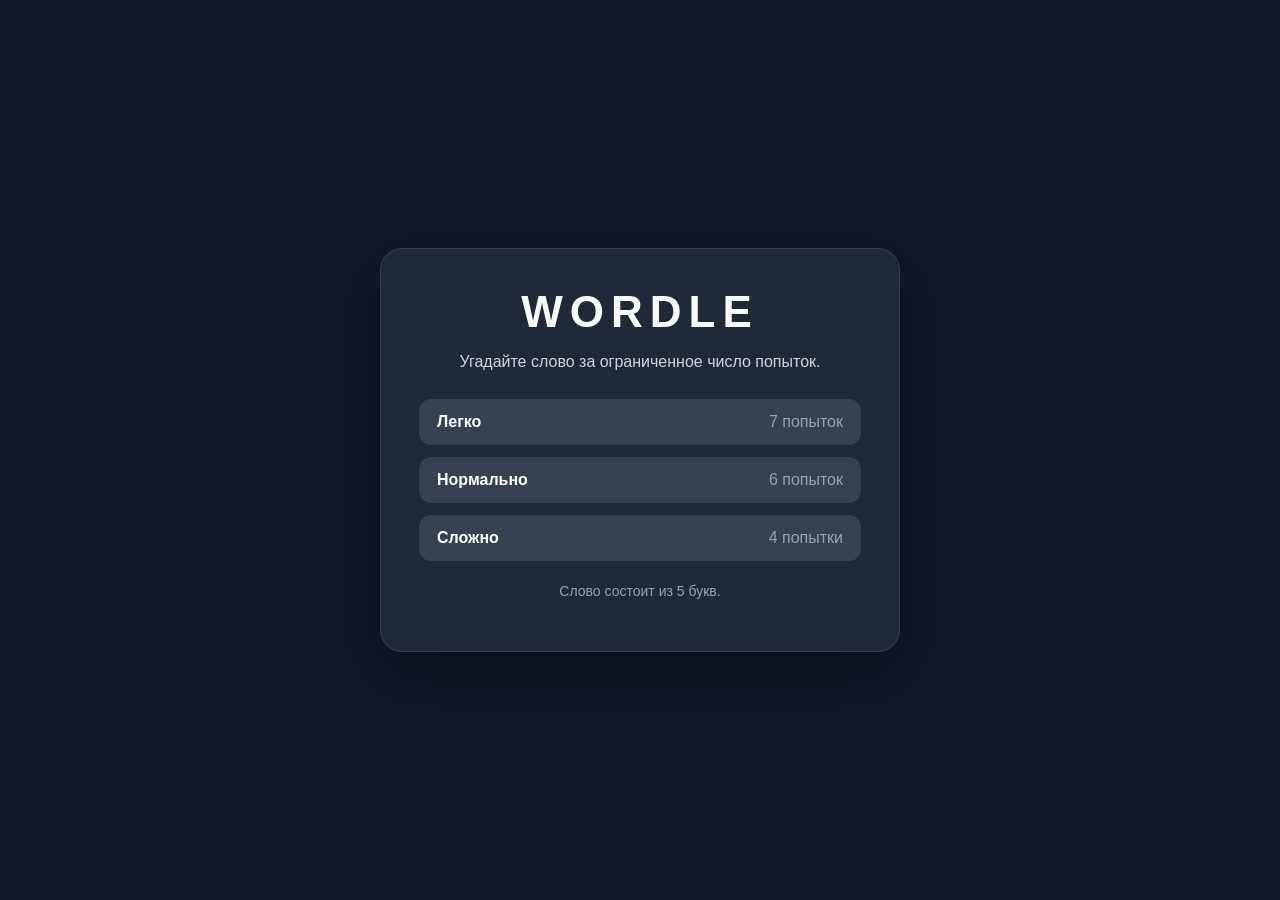
<file: index.html>
<!DOCTYPE html>
<html lang="ru">
<head>
    <meta charset="UTF-8">
    <meta name="viewport" content="width=device-width, initial-scale=1.0">
    <title>WORDLE</title>
    <link rel="stylesheet" href="style.css">
</head>
<body>
<main class="screen menu-screen" id="menuScreen">
    <section class="panel menu-panel">
        <h1>WORDLE</h1>
        <p class="description">Угадайте слово за ограниченное число попыток.</p>
        <div class="difficulty" id="difficulty" name="difficulty">
            <button class="difficulty-btn" data-difficulty="easy" data-attempts="7">Легко <span>7 попыток</span></button>
            <button class="difficulty-btn" data-difficulty="normal" data-attempts="6">Нормально <span>6 попыток</span></button>
            <button class="difficulty-btn" data-difficulty="hard" data-attempts="4">Сложно <span>4 попытки</span></button>
        </div>
        <p class="hint">Слово состоит из 5 букв.</p>
    </section>
</main>
<script src="menu.js"></script>
</body>
</html>
</file>
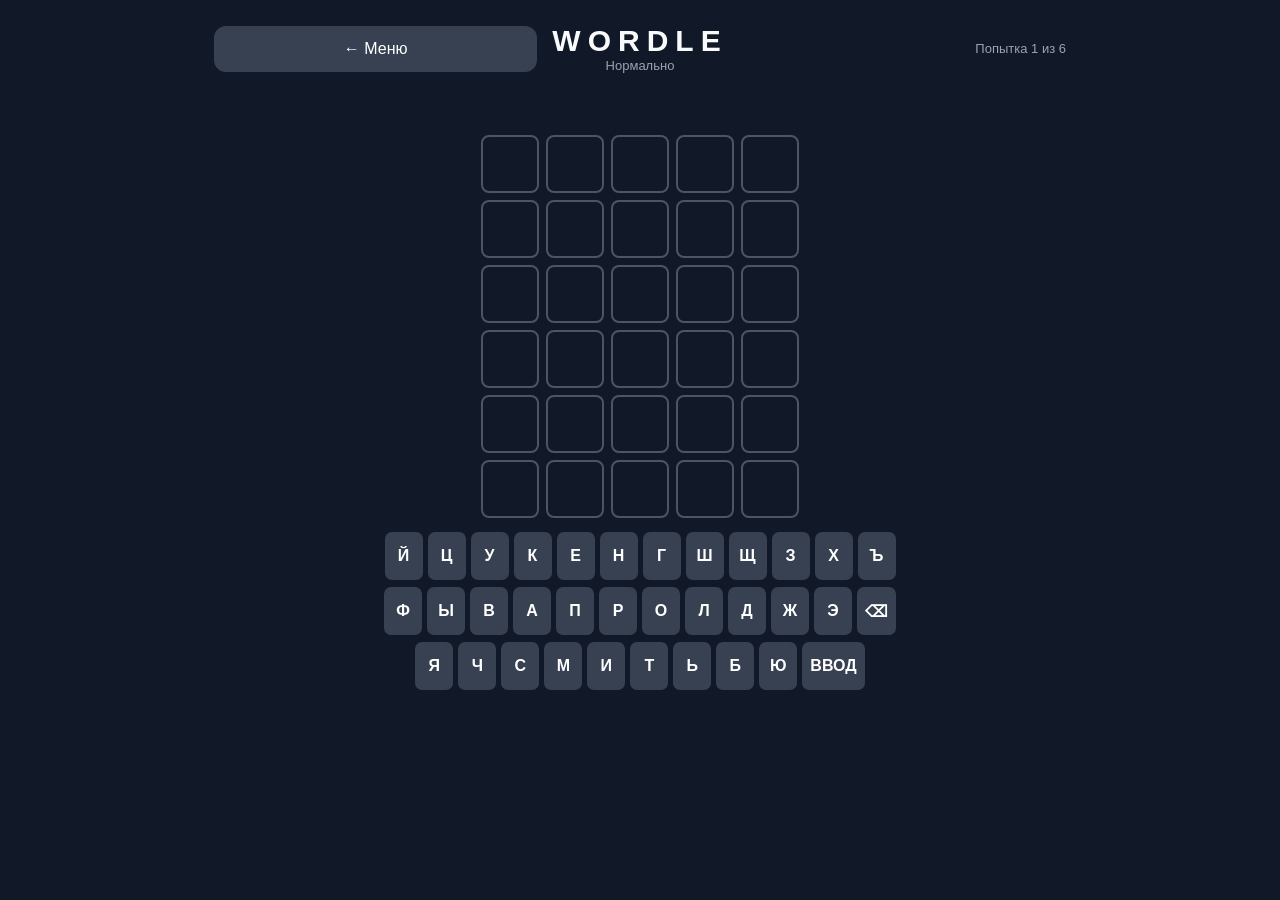
<file: game.html>
<!DOCTYPE html>
<html lang="ru">
<head>
    <meta charset="UTF-8">
    <meta name="viewport" content="width=device-width, initial-scale=1.0">
    <title>WORDLE</title>
    <link rel="stylesheet" href="style.css">
</head>
<body>
<main class="screen game-screen" id="gameScreen">
    <header class="game-header">
        <button id="backButton" class="small-btn" type="button">← Меню</button>
        <div>
            <h1>WORDLE</h1>
            <div id="difficultyLabel" class="difficulty-label"></div>
        </div>
        <div class="attempt-counter" id="attemptCounter"></div>
    </header>

    <section class="game-area">
        <div id="message" class="message" aria-live="polite"></div>
        <div id="board" class="board" aria-label="Игровое поле"></div>
        <div id="keyboard" class="keyboard" aria-label="Виртуальная клавиатура"></div>
            </section>
</main>
<script src="game.js"></script>
</body>
</html>
</file>
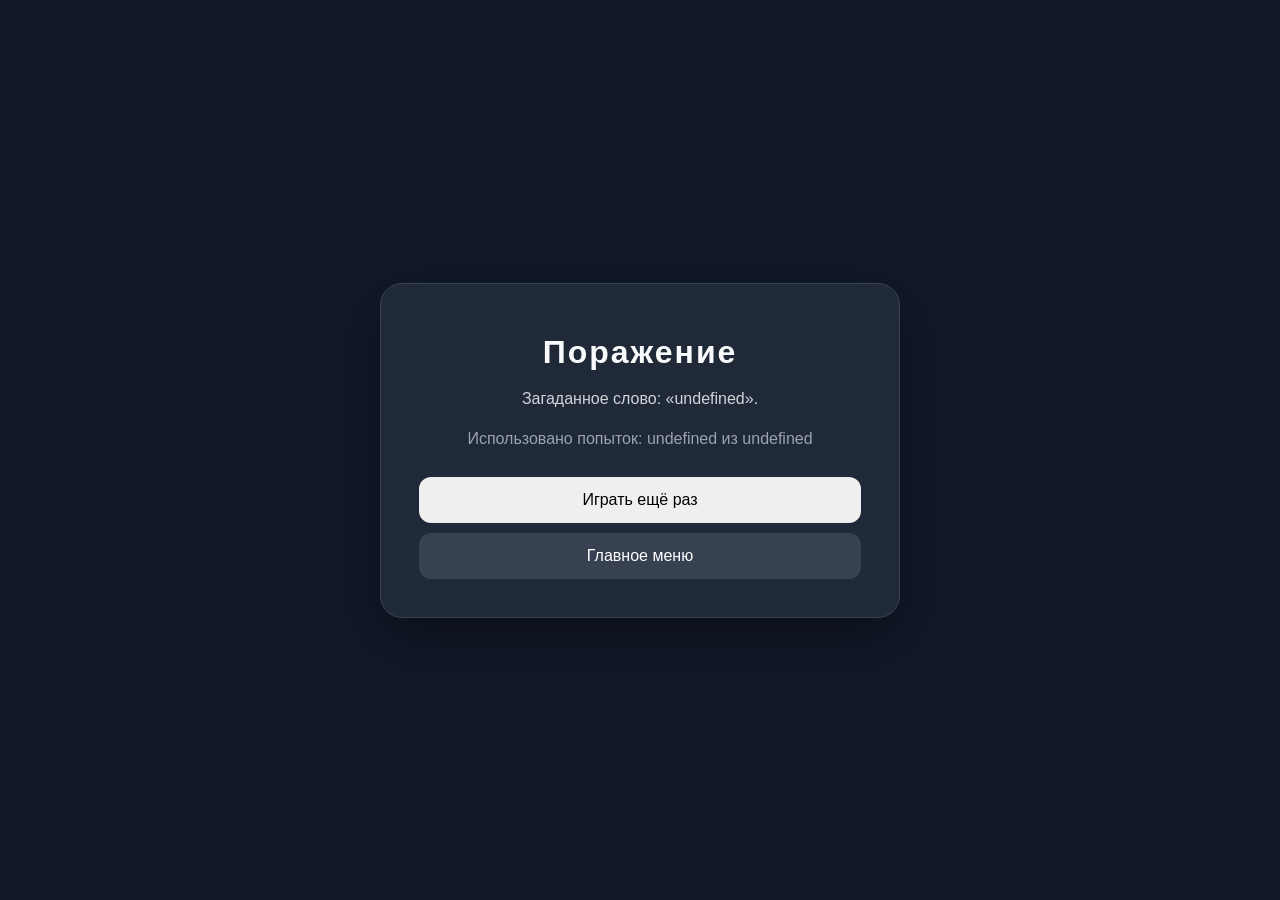
<file: result.html>
<!DOCTYPE html>
<html lang="ru">
<head>
    <meta charset="UTF-8">
    <meta name="viewport" content="width=device-width, initial-scale=1.0">
    <title>WORDLE</title>
    <link rel="stylesheet" href="style.css">
</head>
<body>
<main class="screen result-screen" id="resultScreen">
    <section class="panel result-panel">
        <div id="resultIcon" class="result-icon"></div>
        <h1 id="resultTitle"></h1>
        <p id="resultText"></p>
        <p id="resultStats" class="result-stats"></p>
        <div class="result-actions">
            <button id="againButton" class="submit-btn" type="button">Играть ещё раз</button>
            <button id="menuButton" class="small-btn" type="button">Главное меню</button>
        </div>
    </section>
</main>
<script src="result.js"></script>
</body>
</html>
</file>
<file: style.css>
* {
    box-sizing: border-box;
}

html,
body {
    margin: 0;
    min-height: 100%;
}

body {
    font-family: Arial, Helvetica, sans-serif;
    background: #111827;
    color: #f8fafc;
}

button {
    font: inherit;
}

.screen {
    min-height: 100vh;
    padding: 24px;
}

.menu-screen,
.result-screen {
    display: flex;
    align-items: center;
    justify-content: center;
}

.panel {
    width: min(520px, 100%);
    background: #1f2937;
    border: 1px solid #374151;
    border-radius: 22px;
    padding: 38px;
    text-align: center;
    box-shadow: 0 20px 60px rgba(0, 0, 0, .35);
}

h1 {
    margin: 0;
    letter-spacing: 7px;
    font-size: 44px;
}

.subtitle {
    margin: 8px 0 20px;
    color: #9ca3af;
}

.description {
    color: #d1d5db;
}

.difficulty {
    display: grid;
    gap: 12px;
    margin-top: 28px;
}

.difficulty-btn,
.submit-btn,
.small-btn {
    border: 0;
    border-radius: 12px;
    padding: 14px 18px;
    cursor: pointer;
    transition: transform .15s, background-color .15s, color .15s;
}

.difficulty-btn {
    background: #374151;
    color: #fff;
    text-align: left;
    font-weight: 700;
}

.difficulty-btn span {
    float: right;
    color: #9ca3af;
    font-weight: 400;
}

.difficulty-btn:hover {
    background: #4b5563;
    transform: translateY(-2px);
}

.hint {
    color: #9ca3af;
    font-size: 14px;
    margin-top: 22px;
}

.game-screen {
    max-width: 900px;
    margin: auto;
}

.game-header {
    display: grid;
    grid-template-columns: 1fr auto 1fr;
    align-items: center;
    gap: 15px;
}

.game-header h1 {
    font-size: 30px;
    text-align: center;
}

.game-header .difficulty-label,
.attempt-counter {
    color: #9ca3af;
    font-size: 13px;
    text-align: center;
}

.attempt-counter {
    text-align: right;
}

.small-btn {
    background: #374151;
    color: #fff;
}

.small-btn:hover {
    background: #4b5563;
}

.game-area {
    width: min(620px, 100%);
    margin: 24px auto 0;
    text-align: center;
}

.message {
    min-height: 28px;
    color: #fbbf24;
    font-weight: 700;
}

.board {
    display: grid;
    gap: 7px;
    justify-content: center;
    margin: 10px auto 14px;
}

.row {
    display: grid;
    grid-template-columns: repeat(5, 58px);
    gap: 7px;
}

.cell {
    width: 58px;
    height: 58px;
    border: 2px solid #4b5563;
    border-radius: 8px;
    display: flex;
    align-items: center;
    justify-content: center;
    font-size: 26px;
    font-weight: 800;
    background: #111827;
    text-transform: uppercase;
    user-select: none;
}

.cell.filled {
    border-color: #9ca3af;
}

.cell.correct {
    background: #16a34a;
    border-color: #16a34a;
}

.cell.present {
    background: #ca8a04;
    border-color: #ca8a04;
}

.cell.absent {
    background: #4b5563;
    border-color: #4b5563;
    color: #d1d5db;
}

@keyframes flip {
    0% {
        transform: rotateX(0);
    }

    50% {
        transform: rotateX(90deg);
    }

    100% {
        transform: rotateX(0);
    }
}

.cell.reveal {
    animation: flip .5s ease;
}

.drag-target {
    outline: 3px dashed #22c55e;
    outline-offset: 2px;
}

.drag-help {
    color: #9ca3af;
    font-size: 13px;
    margin: 8px 0 12px;
}

.keyboard {
    display: flex;
    flex-direction: column;
    gap: 7px;
    align-items: center;
}

.key-row {
    display: flex;
    gap: 5px;
}

.key {
    min-width: 38px;
    height: 48px;
    padding: 0 8px;
    border: 0;
    border-radius: 7px;
    background: #374151;
    color: #fff;
    font-weight: 800;
    cursor: grab;
    transition: background-color .12s, transform .12s;
    touch-action: none;
}

.key:hover {
    background: #22c55e;
    transform: translateY(-2px);
}

.key:active {
    cursor: grabbing;
}

.key.correct {
    background: #16a34a;
}

.key.present {
    background: #ca8a04;
}

.key.absent {
    background: #6b7280;
    color: #d1d5db;
}

.result-icon {
    font-size: 58px;
    margin-bottom: 12px;
}

.result-panel h1 {
    letter-spacing: 2px;
    font-size: 32px;
}

.result-panel p {
    color: #d1d5db;
    line-height: 1.5;
}

.result-stats {
    color: #9ca3af !important;
}

.result-actions {
    display: grid;
    gap: 10px;
    margin-top: 26px;
}

@media (max-width: 620px) {
    .screen {
        padding: 14px;
    }

    .panel {
        padding: 28px 18px;
    }

    h1 {
        font-size: 36px;
    }

    .row {
        grid-template-columns: repeat(5, 48px);
    }

    .cell {
        width: 48px;
        height: 48px;
        font-size: 22px;
    }

    .key {
        min-width: 29px;
        height: 44px;
        padding: 0 5px;
        font-size: 14px;
    }

    .game-header {
        grid-template-columns: auto 1fr auto;
    }

    .game-header h1 {
        font-size: 22px;
    }
}
</file>
